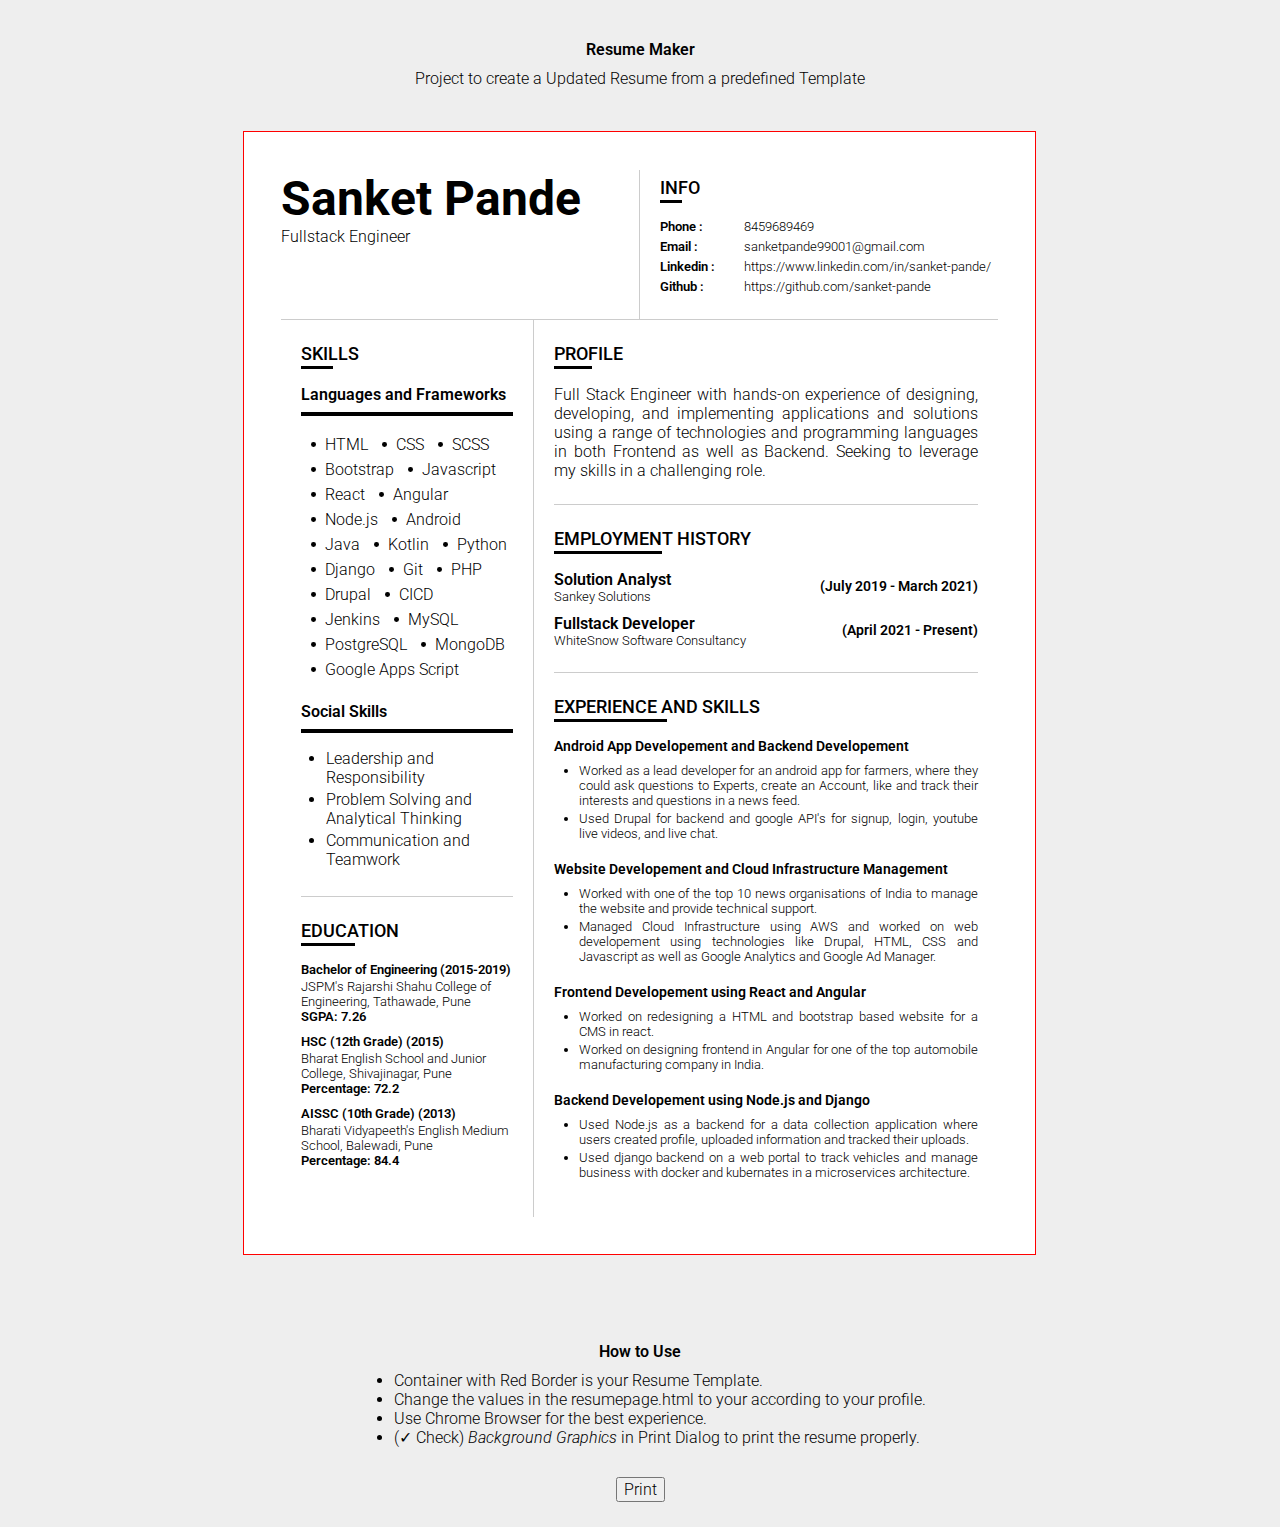
<file: index.html>
<!DOCTYPE html>
<html lang="en">

<head>
    <meta charset="UTF-8">
    <meta name="viewport" content="width=device-width, initial-scale=1.0">
    <title>Resume</title>
    <link rel="preconnect" href="https://fonts.gstatic.com">
    <link href="https://fonts.googleapis.com/css2?family=Roboto:wght@300;500;700&display=swap" rel="stylesheet">
    <link rel="stylesheet" href="./index.css">
</head>

<body>

    <div class="main-container">

        <span class="project-desc b">Resume Maker</span>
        <span class="project-desc mt">Project to create a Updated Resume from a predefined Template</span>

        <iframe src="./resumePage.html" frameborder="0" class="iframe-container" id="resume-container"></iframe>

        <span class="project-desc b">
            How to Use
        </span>
        <span class="project-desc">
            <ul>
                <li>Container with Red Border is your Resume Template.</li>
                <li>Change the values in the <b>resumepage.html</b> to your according to your profile.</li>
                <li>Use Chrome Browser for the best experience.</li>
                <li>(✓ Check) <i>Background Graphics</i> in Print Dialog to print the resume properly.</li>
            </ul>
        </span>

        <button class="btn" id="print-resume-btn">
            Print
        </button>

    </div>

    <script src="./index.js"></script>

</body>

</html>
</file>
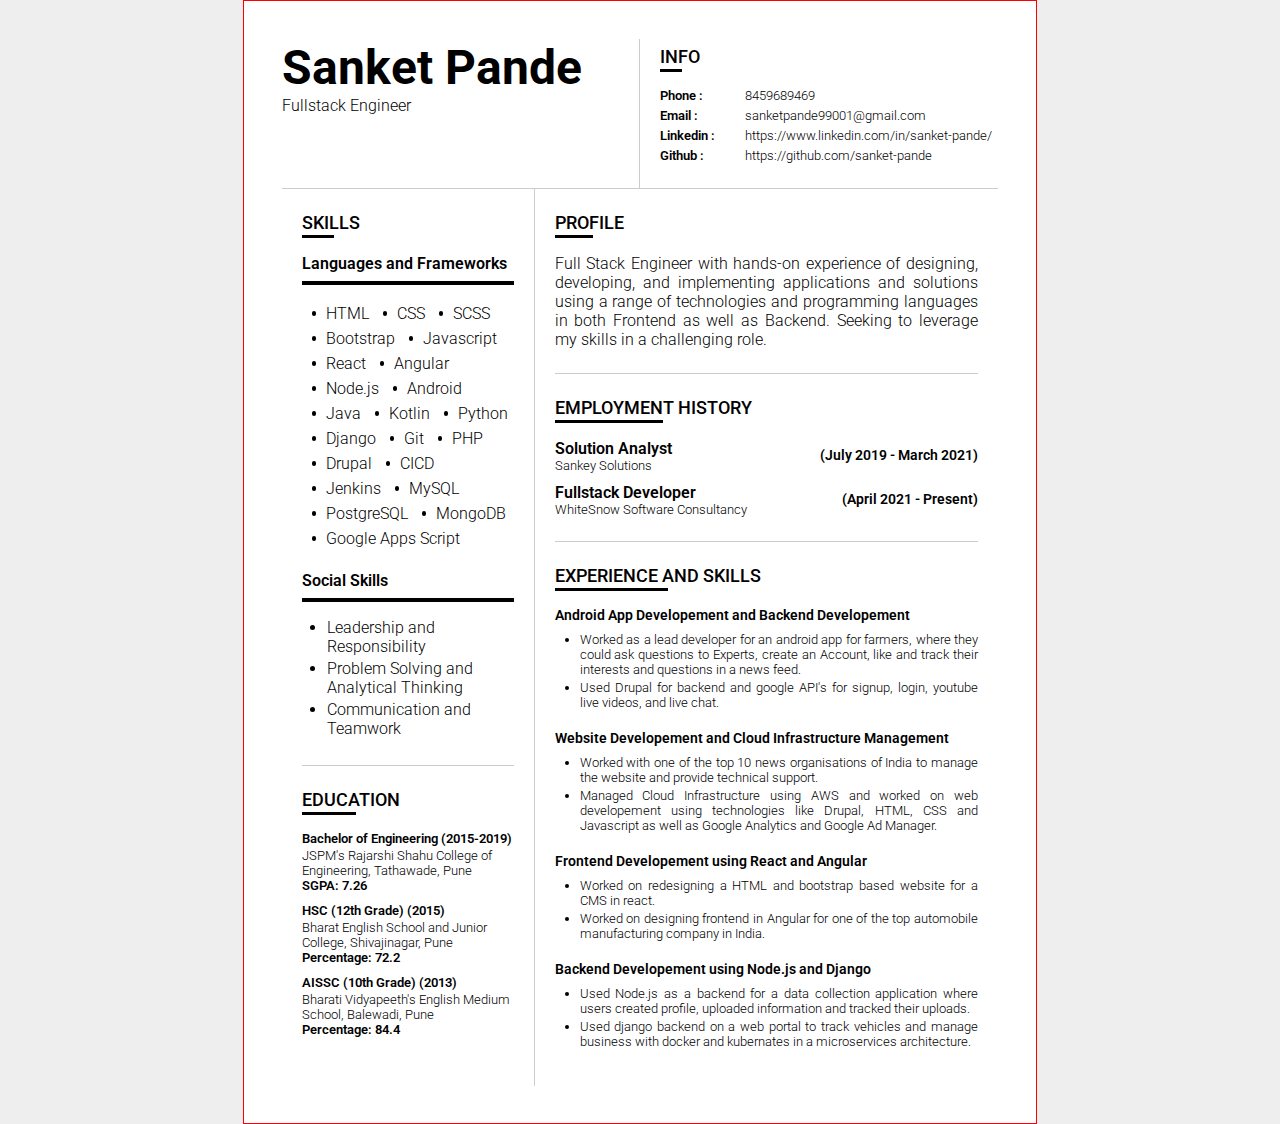
<file: resumePage.html>
<!DOCTYPE html>
<html lang="en">

<head>
    <meta charset="UTF-8">
    <meta name="viewport" content="width=device-width, initial-scale=1.0">
    <title>Resume</title>
    <link rel="preconnect" href="https://fonts.gstatic.com">
    <link href="https://fonts.googleapis.com/css2?family=Roboto:wght@300;500;700&display=swap" rel="stylesheet">
    <link rel="stylesheet" href="./index.css">
</head>

<body>

    <div class="page" id="resume-print-area">
        
        <div class="subpage">

            <div class="resume-header">

                <div class="name-section">
                    <div class="name">
                        Sanket Pande
                    </div>
                    <div class="job-title">
                        Fullstack Engineer
                    </div>
                </div>

                <div class="info-section section-padding">
                    <div class="section-heading">
                        INFO
                    </div>

                    <div class="topic-container f-small">
                        <span class="sub-heading hlp">
                            Phone :
                        </span>
                        <span class="content hlp">
                            8459689469
                        </span>
                    </div>

                    <div class="topic-container f-small">
                        <span class="sub-heading hlp">
                            Email :
                        </span>
                        <span class="content hlp">
                            <a href="" class="i-size" >sanketpande99001@gmail.com</a>
                        </span>
                    </div>

                    <div class="topic-container f-small">
                        <span class="sub-heading hlp">
                            Linkedin :
                        </span>
                        <span class="content hlp">
                            <a href="https://www.linkedin.com/in/sanket-pande/" class="i-size">https://www.linkedin.com/in/sanket-pande/</a> 
                        </span>
                    </div>

                    <div class="topic-container f-small">
                        <span class="sub-heading hlp">
                            Github :
                        </span>
                        <span class="content hlp">
                            <a href="https://github.com/sanket-pande" class="i-size">https://github.com/sanket-pande</a>
                        </span>
                    </div>

                    <!-- <div class="topic-container f-small">
                        <span class="sub-heading">
                            Address :
                        </span>
                        <span class="content">
                            Lorem ipsum dolor sit amet, consectetur adipisicing elit. Dignissimos, provident.
                        </span>
                    </div> -->


                </div>

            </div>

            <div class="resume-body">

                <div class="left-body section-padding p-0">

                    <section class="resume-section">
                        <div class="section-heading">
                            SKILLS
                        </div>

                        <div class="skill-name">Languages and Frameworks</div>
                        <ul class="skill-list lang-frmwrk">
                            <li>HTML</li>
                            <li>CSS</li>
                            <li>SCSS</li>
                            <li>Bootstrap</li>
                            <li>Javascript</li>
                            <li>React</li>
                            <li>Angular</li>
                            <li>Node.js</li>
                            <li>Android</li>
                            <li>Java</li>
                            <li>Kotlin</li>
                            <li>Python</li>
                            <li>Django</li>
                            <li>Git</li>
                            <li>PHP</li>
                            <li>Drupal</li>                        
                            <li>CICD</li>
                            <li>Jenkins</li>
                            <li>MySQL</li>
                            <li>PostgreSQL</li>
                            <li>MongoDB</li>
                            <li>Google Apps Script</li>
                        </ul>

                        <div class="skill-name">Social Skills</div>
                        <ul class="skill-list last-list">
                            <li>Leadership and Responsibility</li>
                            <li>Problem Solving and Analytical Thinking</li>
                            <li>Communication and Teamwork</li>
                        </ul>

                    </section>

                    <section class="resume-section">
                        <div class="section-heading">
                            EDUCATION
                        </div>

                        <div class="point-container">
                            <div class="sub-heading ">
                                Bachelor of Engineering (2015-2019)
                            </div>
                            <div class="content f-small">
                                JSPM's Rajarshi Shahu College of Engineering, Tathawade, Pune
                            </div>
                            <div class="content f-small highlight">
                                <span class="i-size">SGPA:</span>
                                <span class="i-size">7.26</span>
                            </div>
                        </div>

                        <div class="point-container">
                            <div class="sub-heading ">
                                HSC (12th Grade) (2015)
                            </div>
                            <div class="content f-small">
                                Bharat English School and Junior College, Shivajinagar, Pune
                            </div>
                            <div class="content f-small highlight">
                                <span class="i-size">Percentage:</span>
                                <span class="i-size">72.2</span>
                            </div>
                        </div>

                        <div class="point-container">
                            <div class="sub-heading ">
                                AISSC (10th Grade) (2013)
                            </div>
                            <div class="content f-small">
                                Bharati Vidyapeeth's English Medium School, Balewadi, Pune
                            </div>
                            <div class="content f-small highlight">
                                <span class="i-size">Percentage:</span>
                                <span class="i-size">84.4</span>
                            </div>
                        </div>
                    </section>

                </div>
                <div class="right-body section-padding p-0">

                    <section class="resume-section">
                        <div class="section-heading">
                            PROFILE
                        </div>
                        <div class="p-summary content">
                            Full Stack Engineer with hands-on experience of designing, developing, and implementing applications and solutions using a range of technologies and programming languages in both Frontend as well as Backend. Seeking to leverage my skills in a challenging
                            role.
                        </div>
                    </section>

                    <section class="resume-section employment">
                        <div class="section-heading">
                            EMPLOYMENT HISTORY
                        </div>
                        <div class="point-container">
                            <div class="post">
                                <div class="content b">
                                    Solution Analyst
                                </div>
                                <div class="company">      
                                    Sankey Solutions
                                </div>
                            </div>                    
                            <div class="duration b">
                                (July 2019 - March 2021)
                            </div>
                        </div>
                        <div class="point-container">
                            <div class="post">
                                <div class="content b">
                                    Fullstack Developer
                                </div>
                                <div class="company">
                                    WhiteSnow Software Consultancy
                                </div>
                            </div>                    
                            <div class="duration b">
                                (April 2021 - Present)                         
                            </div>
                        </div>                    
                    </section>

                        <!-- <div class="b-line"></div> -->

                    <section class="resume-section experience">
                        <div class="section-heading">
                            EXPERIENCE AND SKILLS
                        </div>

                        <div class="point-container">
                            <div class="content b f-mid">Android App Developement and Backend Developement</div>
                            <ul class="skill-list">
                                <li>Worked as a lead developer for an android app for farmers, where they could ask questions to Experts, create an Account, like and track their interests and questions in a news feed.</li>
                                <li>Used Drupal for backend and google API's for signup, login, youtube live videos, and live chat.</li>
                            </ul>
                        </div>

                        <div class="point-container">
                            <div class="content b f-mid">Website Developement and Cloud Infrastructure Management</div>
                            <ul class="skill-list">
                                <li>Worked with one of the top 10 news organisations of India to manage the website and provide technical support.</li>
                                <li>Managed Cloud Infrastructure using AWS and worked on web developement using technologies like Drupal, HTML, CSS and Javascript as well as Google Analytics and Google Ad Manager.</li>
                                <!-- <li>Worked as a lead to create new user interface and functionality design for the website using the mentioned technologies.</li> -->
                            </ul>
                        </div>

                        <div class="point-container">
                            <div class="content b f-mid">Frontend Developement using React and Angular</div>
                            <ul class="skill-list">
                                <li>Worked on redesigning a HTML and bootstrap based website for a CMS in react.</li>
                                <li>Worked on designing frontend in Angular for one of the top automobile manufacturing company in India.</li>
                            </ul>
                        </div>

                        <div class="point-container">
                            <div class="content b f-mid">Backend Developement using Node.js and Django</div>
                            <ul class="skill-list">
                                <li>Used Node.js as a backend for a data collection application where users created profile, uploaded information and tracked their uploads.</li>                    
                                <li>Used django backend on a web portal to track vehicles and manage business with docker and kubernates in a microservices architecture.</li>
                                <!-- <li>Worked with one of the top automobile manufacturing company in India for their customers, with CICD using github and jenkins.</li> -->
                            </ul>
                        </div>

                    </section>



                </div>

            </div>

        </div>
    </div>

</body>

</html>
</file>
<file: index.css>
/* * {
    outline: 1px solid green;
} */

.i-size {
    font-size: inherit;
    color: inherit;
    text-decoration: none;
}

.p-summary.content {
    text-align: justify;
}

.skill-name {
    border-bottom: 4px solid black;
    font-weight: 600;
    width: 100%;
    margin: 0.75rem 0;
    padding-bottom: 0.5rem;
    font-size: 1rem;
}

.f-mid {
    font-size: 0.9rem;
}

.experience .skill-list {
    margin-top: 0.5rem;
}

.skill-list {
    padding-inline-start: 25px;
    margin-bottom: 20px;
}

.skill-list.last-list {
    margin-bottom: 0;
}

.skill-list li {
    margin: 3px 0;
}

.lang-frmwrk.skill-list{
    padding-inline-start: 0px;
}
.lang-frmwrk.skill-list li {
    display: inline-block;
    text-align: justify;
}

.lang-frmwrk.skill-list li::before{
    content: "";
    display: inline-block; 
    border-radius: 50%;
    height: 0.3em;
    width: 0.3em;
    background-color: black;
    position: relative;
    margin: 0.2rem 0.6rem;
}

.experience .skill-list li {
    font-size: 0.8rem;
    text-align: justify;
}

.highlight span {
    /* padding: 2px 0; */
    font-weight: 600;
}

.b {
    font-weight: 600;
}

.i {
    font-style: italic;
}

.b-line {
    margin: 1.4rem 0;
    border-bottom: 1px solid #ccc;
}

.resume-body {
    display: flex;
}

.resume-body .p-0 {
    padding-top: 0;
    padding-bottom: 0;
}

.resume-body .left-body {
    flex: 1;
}

.resume-body .right-body {
    flex: 2;
    border-left: 1px solid #ccc;
}

.topic-container {
    display: flex;
    justify-content: space-between;
    margin: 5px 0px;
}

.topic-container .sub-heading {
    flex: 1;
}

.topic-container .content {
    flex: 3;
    text-align: justify;
}

.point-container {
    margin: 10px 0;
}

.point-container:last-child {
    margin-bottom: 0;
}

.point-container .sub-heading {
    margin: 2px 0;
}

.btn {
    margin: 25px auto;
}

.f-small .hlp {
    font-size: 0.8rem;
    /* font-size: 0.9rem; */
}

.f-small {
    font-size: 0.8rem;
}

.sub-heading {
    font-weight: 600;
    font-size: 0.8rem;
}

.section-padding {
    padding: 20px;
}

.resume-header {
    display: flex;
    border-bottom: 1px solid #ccc;
}

.resume-section {
    border-bottom: 1px solid #ccc;
    padding: 1.5rem 0;
}

.resume-section:last-child {
    border-bottom: none;
}

.name-section {
    width: 50%;
    border-right: 1px solid #ccc;
}

.info-section {
    flex: 1;
    padding-right: 0;
    /* padding-left: 10mm; */
    padding-top: 0.5rem;
}

.name {
    font-weight: 700;
    font-size: 3rem;
}

.title {
    font-size: 1rem;
}

.section-heading {
    font-size: 1.1rem;
    font-weight: 500;
    width: max-content;
    margin-bottom: 1rem;
}

.section-heading:after {
    display: block;
    content: "";
    width: 55%;
    height: 2px;
    border-bottom: 3px solid black;
}

* {
    font-family: 'Roboto', sans-serif;
    font-weight: 300;
    font-size: 1rem;
}

.project-desc{
    margin: 5px auto;
}

.project-desc.b{
    margin-top: 40px;
}

.project-desc ul{
    margin-block-start: 0;
    margin-block-end: 0;
}

.main-container{
    display: flex;
    flex-direction: column;
}

.iframe-container{
    width: 220mm;
    min-height: 300mm;
    margin: 10mm auto;
    /* padding: 15px 0; */
    /* border: 1px blue solid; */
}

.employment .point-container{
    display: flex;
    justify-content: space-between;
    align-items: center;
}

.employment .duration {
    font-size: 0.9rem;
}

.employment .company {
    font-size: 0.8rem;
}

/* ----------------------------- Print Page CSS ---------------------------- */

body {
    width: 100%;
    height: 100%;
    margin: 0;
    padding: 0;
    background-color: #eeeeee;
    font: 12pt "Tahoma";
}

* {
    box-sizing: border-box;
    -moz-box-sizing: border-box;
}

.page {
    width: 210mm;
    min-height: 297mm;
    padding: 10mm;
    margin: auto;
    border: 1px red solid;
    background: white;
}

.subpage {
    height: 277mm;
    /* outline: 10mm #f0eaff solid; */
    overflow: hidden;
}

@page {
    size: A4;
    margin: 0;
}

@media print {
    html,
    body {
        width: 210mm;
        height: 297mm;
    }
    .page {
        margin: 0;
        border: initial;
        border-radius: initial;
        width: initial;
        min-height: initial;
        box-shadow: initial;
        background: initial;
        page-break-after: always;
    }
}
</file>
